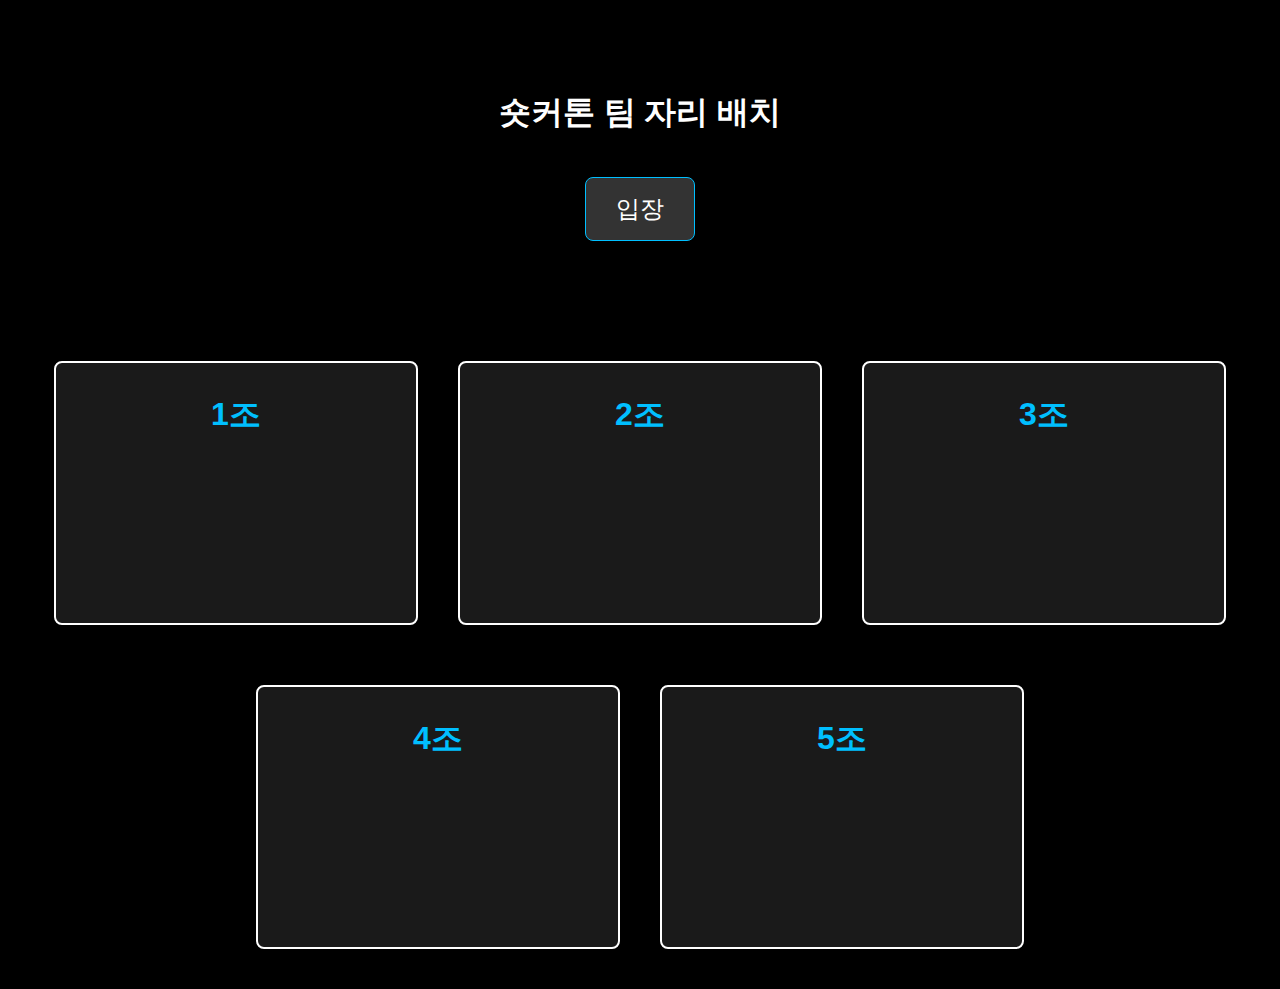
<file: shortkathon2/index.html>
<!DOCTYPE html>
<html lang="ko">
<head>
    <meta charset="UTF-8">
    <meta name="viewport" content="width=device-width, initial-scale=1.0">
    <title>숏커톤 팀 자리 배치</title>
    <style>
        body {
            background-color: black;
            color: white;
            font-family: Arial, sans-serif;
            display: flex;
            flex-direction: column;
            align-items: center;
            margin: 0;
            padding: 20px;
            height: 100vh;
            overflow: hidden;
        }

        .container {
            display: flex;
            flex-direction: column;
            align-items: center;
            width: 100%;
            margin-top: 50px;
            max-width: 1400px;
        }

        .row {
            display: flex;
            justify-content: center;
            width: 100%;
            margin-bottom: 20px;
        }

        .team {
            margin: 20px;
            padding: 30px;
            border: 2px solid white;
            width: 300px;
            height: 200px;
            text-align: center;
            background-color: rgba(255, 255, 255, 0.1);
            border-radius: 8px;
        }

        .team h2 {
            margin: 0;
            font-size: 2em;
            color: #00BFFF;
        }

        .team p {
            font-size: 1.5em;
            margin-top: 10px;
            line-height: 1.5em;
        }

        button {
            margin-top: 20px;
            padding: 15px 30px;
            font-size: 1.5em;
            color: white;
            background-color: #333;
            border: 1px solid #00BFFF;
            border-radius: 8px;
            cursor: pointer;
        }

        /* 모달 스타일 */
        .modal {
            display: none;
            position: fixed;
            top: 0;
            left: 0;
            width: 100%;
            height: 100%;
            background-color: rgba(0, 0, 0, 0.9);
            justify-content: center;
            align-items: center;
            z-index: 1000;
        }

        .modal-content {
            background-color: #111;
            padding: 30px;
            border-radius: 8px;
            width: 80%;
            max-width: 600px;
            text-align: center;
            color: white;
            border: 1px solid #00BFFF;
        }

        .modal-content input {
            width: 80%;
            font-size: 2em;
            padding: 15px;
            color: white;
            background-color: #333;
            border: 1px solid #00BFFF;
            border-radius: 5px;
        }

        .modal-button {
            margin-bottom: 100px;
        }

        .close-button, .submit-button {
            margin-top: 20px;
            margin-left: 10px;
            margin-right: 10px;
            padding: 10px 20px;
            font-size: 1.2em;
            color: white;
            background-color: #00BFFF;
            border: none;
            border-radius: 5px;
            cursor: pointer;
        }

        /* 경고 메시지 스타일 */
        .warning-text {
            color: red;
            font-size: 1em;
            margin-top: 10px;
            visibility: hidden;
        }
    </style>
</head>
<body>
    <div class="container">
        <h1>숏커톤 팀 자리 배치</h1>
        <button onclick="openModal()" class="modal-button">입장</button>
        
        <div class="row">
            <div id="team1" class="team"></div>
            <div id="team2" class="team"></div>
            <div id="team3" class="team"></div>
        </div>
        <div class="row">
            <div id="team4" class="team"></div>
            <div id="team5" class="team"></div>
        </div>
    </div>

    <!-- 모달 창 -->
    <div id="entryModal" class="modal">
        <div class="modal-content">
            <h2>참가자 입장</h2>
            <input type="text" id="entryInput" placeholder="이름을 콤마로 구분하여 입력하세요.">
            <div id="warningText" class="warning-text"></div>
            <button class="submit-button" onclick="addParticipants()">입장</button>
            <button class="close-button" onclick="closeModal()">취소</button>
        </div>
    </div>

    <script>
        const teams = [
            { name: "1조", members: ["최수원", "장주영", "김우현", "유수민", "김세현", "이수인"], currentMembers: [] },
            { name: "2조", members: ["김지안", "강서영", "김수빈", "강신엽", "정민찬", "지석영", "김하진"], currentMembers: [] },
            { name: "3조", members: ["김규리", "이채정", "김민준", "이유현", "김도원", "조성준", "김민규"], currentMembers: [] },
            { name: "4조", members: ["김희민", "김하경", "박경민", "도현학", "최준영", "현승훈", "김나임"], currentMembers: [] },
            { name: "5조", members: ["이지환", "김규희", "이서현", "김도경", "김지원", "김사랑", "김민제"], currentMembers: [] }
        ];

        const allMembers = teams.flatMap(team => team.members);

        function displayTeams() {
            teams.forEach((team, index) => {
                const teamDiv = document.getElementById(`team${index + 1}`);
                teamDiv.innerHTML = `<h2>${team.name}</h2><p>${team.currentMembers.join(", ") || ""}</p>`;
            });
        }

        function openModal() {
            document.getElementById("entryModal").style.display = "flex";
            document.getElementById("entryInput").focus();
            document.getElementById("warningText").style.visibility = "hidden";
        }

        function closeModal() {
            document.getElementById("entryModal").style.display = "none";
            document.getElementById("entryInput").value = "";
        }

        function addParticipants() {
            const input = document.getElementById("entryInput").value;
            const newMembers = input.split(",").map(name => name.trim()).filter(name => name);
            const warningText = document.getElementById("warningText");

            for (const member of newMembers) {
                if (!allMembers.includes(member)) {
                    warningText.textContent = `${member} 님은 잘못 입력하셨습니다.`;
                    warningText.style.visibility = "visible";
                    return;
                }

                const isMemberExists = teams.some(team => team.currentMembers.includes(member));
                if (isMemberExists) {
                    warningText.textContent = `${member} 님은 이미 팀에 배정되었습니다.`;
                    warningText.style.visibility = "visible";
                    return;
                }

                // 정해진 팀에 따라 참가자 배정
                for (const team of teams) {
                    if (team.members.includes(member) && !team.currentMembers.includes(member)) {
                        team.currentMembers.push(member);
                        break;
                    }
                }
            }

            closeModal();
            displayTeams();
        }

        // QR 코드로 /enter 경로에 접근 시 자동으로 모달 열기
        window.addEventListener("load", function() {
            if (location.pathname.endsWith("/enter")) {
                openModal();
            }
        });

        displayTeams();
    </script>
</body>
</html>
</file>
